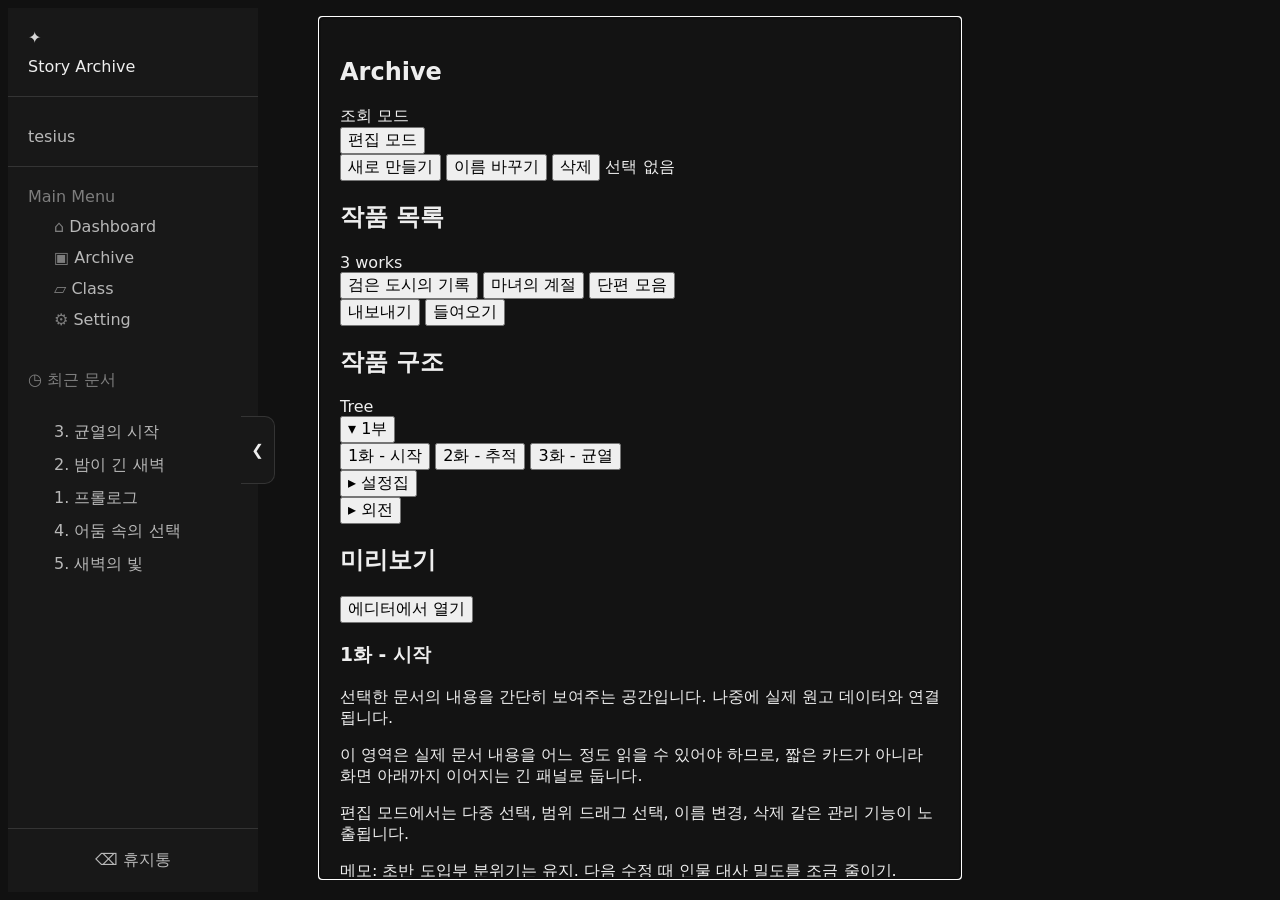
<file: frontend/index.html>
<!DOCTYPE html>
<html lang="ko">
<head>
    <meta charset="UTF-8" />
    <meta name="viewport" content="width=device-width, initial-scale=1.0" />
    <title>Story Archive</title>

    <!-- 공통 UI / 테마 / 사이드바 스타일 -->
    <link rel="stylesheet" href="./css/common.css" />
</head>
<body class="">
    <!--
        app-shell
        - index.html은 전체 앱의 고정 프레임 역할만 한다.
        - 실제 페이지 내용은 main.js가 #page-view 안으로 불러온다.
    -->
    <div class="app-shell ">
        <aside class="main-sidebar ">

            <div class="sidebar-component sidebar-brand">
                <div class="sidebar-brand__mark" aria-hidden="true">✦</div>
                <div class="sidebar-brand__text">Story Archive</div>
            </div>
            
            <div class="sidebar-component user-profile">
                <div id="user-img"></div>
                <div id="user-nickname">tesius</div>
            </div>


            <div class="sidebar-component navigation">
                <label >Main Menu</label>

                <button class="main-nav__item" type="button" data-page="dashboard">
                <span class="main-nav__icon" aria-hidden="true">⌂</span>
                <span>Dashboard</span>
                </button>

                <button class="main-nav__item is-active" type="button" data-page="archive">
                <span class="main-nav__icon" aria-hidden="true">▣</span>
                <span>Archive</span>
                </button>

                <button class="main-nav__item" type="button" data-page="classroom">
                <span class="main-nav__icon" aria-hidden="true">▱</span>
                <span>Class</span>
                </button>

                <button class="main-nav__item" type="button" data-page="classroom">
                <span class="main-nav__icon" aria-hidden="true">⚙</span>
                <span>Setting</span>
                </button>
            
            </div>


            <div class="sidebar-component recent">
                <label>◷ 최근 문서</label>             

                <ul class="recent-doc-list">
                    <li>
                        <button type="button" class="main-nav__item is-active" data-page="editor">
                        <span class="recent-doc__dot" aria-hidden="true"></span>
                        <span>3. 균열의 시작</span>
                        </button>
                    </li>
                    <li>
                        <button type="button" class="main-nav__item" data-page="editor">
                        <span class="recent-doc__dot" aria-hidden="true"></span>
                        <span>2. 밤이 긴 새벽</span>
                        </button>
                    </li>
                    <li>
                        <button type="button" class="main-nav__item" data-page="editor">
                        <span class="recent-doc__dot" aria-hidden="true"></span>
                        <span>1. 프롤로그</span>
                        </button>
                    </li>
                    <li>
                        <button type="button" class="main-nav__item" data-page="editor">
                        <span class="recent-doc__dot" aria-hidden="true"></span>
                        <span>4. 어둠 속의 선택</span>
                        </button>
                    </li>
                    <li>
                        <button type="button" class="main-nav__item" data-page="editor">
                        <span class="recent-doc__dot" aria-hidden="true"></span>
                        <span>5. 새벽의 빛</span>
                        </button>
                    </li>
                    </ul>
            </div>


            <div class="sidebar-component sidebar-bottom">
                <button class="shortcut-nav__item" type="button" data-page="trash">
                    <span aria-hidden="true">⌫</span>
                    <span>휴지통</span>
                </button>   
            </div>

            <div class="sidebar-component fold">
                <button
                type="button"
                class="sidebar-collapse-toggle"
                id="sidebarCollapseToggle"
                aria-label="사이드바 접기"
                aria-expanded="true">❮
                </button>
            </div>

        </aside>

        <!-- 메인 영역 -->
        <main class="page-content" id="page-content" tabindex="-1">
            <!--
                main.js가 ./pages/archive.html 등을 fetch해서 이 안에 삽입한다.
                파일이 없을 때도 화면이 비지 않도록 기본 placeholder를 둔다.
            -->
            <section class="empty-page-state">
                <h1>Story Archive</h1>
                <p>왼쪽 메뉴에서 페이지를 선택하세요.</p>
            </section>
        </main>
        

        <aside id="sub-sidebar">
        </aside>
    </div>
<!-- 공통 동작: 페이지 로딩, 테마 선택, 글자 크기 설정 -->
<script src="./js/main.js"></script>
</body>
</html>
</file>
<file: frontend/css/common.css>
/* =========================================================
   Story Archive Common CSS
   ---------------------------------------------------------
   역할
   1. 브라우저 기본 스타일 초기화
   2. Story Archive 공통 앱 레이아웃 관리
   3. 왼쪽 메인 사이드바 관리
   4. 페이지 콘텐츠 영역 관리
   5. 6개 테마 프리셋 관리
   6. 사용자 글자 크기 배율 관리

   제거된 기능
   - 사용자의 직접 사이드바 색상 선택
   - 사용자의 직접 배경색 선택

   유지된 기능
   - 테마 프리셋 선택
   - 사용자 글자 크기 선택
   ========================================================= */


/* =========================================================
   1. 공통 크기 및 레이아웃 변수
   ========================================================= */

:root {
  /* 왼쪽 메인 사이드바의 기본 너비 */
  --sidebar-width: 250px;

  /* JS 또는 다른 CSS에서 사용할 수 있는 메뉴 상태값 */
  --main-nav__item: 0;

  --sidebar-handle-width: 36px;
}


/* =========================================================
   2. 기본 리셋
   ========================================================= */

/*
  모든 요소의 width와 height 안에
  padding과 border가 포함되도록 설정한다.
*/
* {
  box-sizing: border-box;
}


/*
  브라우저가 body에 기본으로 넣는 여백을 제거한다.
*/
body {
  margin: 0;
}


/*
  버튼과 입력 요소가 body의 글꼴 설정을 그대로 사용한다.
*/
button,
input,
select,
textarea {
  font: inherit;
}


/*
  모든 버튼에 손가락 모양 커서를 적용한다.
*/
button {
  cursor: pointer;
}


/* =========================================================
   3. Body 공통 설정
   ========================================================= */

body {
  font-family:
    "Pretendard",
    "Noto Sans KR",
    system-ui,
    -apple-system,
    BlinkMacSystemFont,
    sans-serif;

  /*
    현재 body에 적용된 테마 변수로
    배경색과 기본 글자색을 설정한다.
  */
  background: var(--app-bg);
  color: var(--text-main);

  /*
    브라우저 전체 스크롤을 막고,
    필요한 영역 내부에서 별도로 스크롤하도록 한다.
  */
  overflow: hidden;

  /*
    사용자 글자 크기 배율.
    main.js에서 이 값을 변경할 수 있다.

    1    = 100%
    1.1  = 110%
    1.2  = 120%
  */
  --user-font-scale: 1;
}


/* =========================================================
   4. 테마 공통 기본값
   ---------------------------------------------------------
   body에 별도의 테마 클래스가 없을 때
   아이보리 라이트가 기본으로 사용된다.
   ========================================================= */

body {
  /* 앱 전체 바깥 배경 */
  --app-bg: #f4efe7;

  /* 왼쪽 사이드바 배경 */
  --sidebar-bg: #fffaf3;

  /* 중앙 페이지 배경 */
  --page-bg: #f8f4ed;

  /* 카드 및 오른쪽 패널 배경 */
  --panel-bg: #ffffff;

  /* 테두리 */
  --border-color: rgba(70, 54, 34, 0.14);

  /* 텍스트 */
  --text-main: #27231f;
  --text-sub: #5f574f;
  --text-muted: #8a8075;

  /* 아이콘, 점, 강조 요소 */
  --theme-accent: #3b8eea;

  /* 메뉴 호버 배경 */
  --menu-hover-bg: rgba(59, 142, 234, 0.1);

  /* 메뉴 호버 글자색 */
  --menu-hover-text: #27231f;
}


/* =========================================================
   5. 테마 프리셋
   ---------------------------------------------------------
   body 클래스 예시:

   <body class="theme-forest">
   ========================================================= */


/* ---------------------------------------------------------
   5-1. 모노 다크
   --------------------------------------------------------- */

body.theme-mono-dark {
  --app-bg: #111111;
  --sidebar-bg: #181818;
  --page-bg: #131313;
  --panel-bg: #202020;

  --border-color: rgba(255, 255, 255, 0.12);

  --text-main: #eeeeee;
  --text-sub: #b8b8b8;
  --text-muted: #7d7d7d;

  --theme-accent: #d6d6d6;

  --menu-hover-bg: rgba(255, 255, 255, 0.08);
  --menu-hover-text: #ffffff;
}


/* ---------------------------------------------------------
   5-2. 아이보리 라이트
   --------------------------------------------------------- */

body.theme-ivory-light {
  --app-bg: #f4efe7;
  --sidebar-bg: #fffaf3;
  --page-bg: #f8f4ed;
  --panel-bg: #ffffff;

  --border-color: rgba(70, 54, 34, 0.14);

  --text-main: #27231f;
  --text-sub: #5f574f;
  --text-muted: #8a8075;

  --theme-accent: #3b8eea;

  --menu-hover-bg: rgba(59, 142, 234, 0.1);
  --menu-hover-text: #27231f;
}


/* ---------------------------------------------------------
   5-3. 포레스트
   --------------------------------------------------------- */

body.theme-forest {
  --app-bg: #3f563d;
  --sidebar-bg: #778873;
  --page-bg: #50604c;
  --panel-bg: #657360;

  --border-color: rgba(253, 246, 237, 0.2);

  --text-main: #fdf6ed;
  --text-sub: rgba(253, 246, 237, 0.78);
  --text-muted: rgba(253, 246, 237, 0.52);

  --theme-accent: #dccfc0;

  --menu-hover-bg: rgba(220, 207, 192, 0.2);
  --menu-hover-text: #ffffff;
}


/* ---------------------------------------------------------
   5-4. 선셋
   --------------------------------------------------------- */

body.theme-sunset {
  --app-bg:
    linear-gradient(
      180deg,
      #2f2578 0%,
      #443199 42%,
      #792ca2 72%,
      #c13383 100%
    );

  --sidebar-bg:
    linear-gradient(
      180deg,
      #2f2578 0%,
      #443199 46%,
      #792ca2 100%
    );

  --page-bg: rgba(47, 37, 120, 0.62);
  --panel-bg: rgba(68, 49, 153, 0.72);

  --border-color: rgba(255, 246, 240, 0.2);

  --text-main: #fff6f0;
  --text-sub: rgba(255, 246, 240, 0.78);
  --text-muted: rgba(255, 246, 240, 0.52);

  --theme-accent: #e05454;

  --menu-hover-bg: rgba(255, 246, 240, 0.12);
  --menu-hover-text: #ffffff;
}


/* ---------------------------------------------------------
   5-5. 오션
   --------------------------------------------------------- */

body.theme-ocean {
  --app-bg:
    linear-gradient(
      180deg,
      #b4e1eb 0%,
      #95bdd7 54%,
      #78a4cb 100%
    );

  --sidebar-bg: rgba(239, 250, 252, 0.68);
  --page-bg: rgba(229, 246, 250, 0.56);
  --panel-bg: rgba(255, 255, 255, 0.5);

  --border-color: rgba(255, 255, 255, 0.48);

  --text-main: #173241;
  --text-sub: #34586a;
  --text-muted: #668697;

  --theme-accent: #4f86b0;

  --menu-hover-bg: rgba(255, 255, 255, 0.28);
  --menu-hover-text: #173241;
}


/* ---------------------------------------------------------
   5-6. 라벤더
   --------------------------------------------------------- */

body.theme-lavender {
  --app-bg:
    linear-gradient(
      180deg,
      #fbefef 0%,
      #ffe2e2 50%,
      #e2d5e8 100%
    );

  --sidebar-bg:
    linear-gradient(
      180deg,
      #ffe2e2 0%,
      #f5cbcb 62%,
      #c5b3d3 100%
    );

  --page-bg: rgba(255, 242, 242, 0.72);
  --panel-bg: rgba(255, 248, 248, 0.82);

  --border-color: rgba(169, 138, 188, 0.24);

  --text-main: #3d2f43;
  --text-sub: #6f5a72;
  --text-muted: #9d8294;

  --theme-accent: #a98abc;

  --menu-hover-bg: rgba(169, 138, 188, 0.18);
  --menu-hover-text: #3d2f43;
}


/* =========================================================
   6. 앱 전체 레이아웃
   ========================================================= */

/*
  전체 화면을 감싸는 최상위 앱 컨테이너.

  position: relative는 내부 absolute 요소들의
  위치 기준이 된다.
*/
.app-shell {
  position: relative;

  width: 100vw;
  height: 100vh;

  padding: 8px;

  /*
    body의 테마 배경이 보이도록
    별도의 불투명 배경은 주지 않는다.
  */
  background: transparent;
}


/* =========================================================
   7. 왼쪽 메인 사이드바
   ========================================================= */

.main-sidebar {
  position: absolute;
  top: 8px;
  left: 8px;

  width: var(--sidebar-width);
  height: calc(100vh - 16px);

  display: flex;
  flex-direction: column;

  background: var(--sidebar-bg);
  color: var(--text-main);
  overflow: visible;
  transform: translateX(0);
  transition: transform 240ms ease;
  will-change: transform;



}


/*
  사이드바 내부의 각 구역과
  최근 문서 ul의 기본 정렬 방식.
*/
.sidebar-component,
.sidebar-component > ul {
  display: flex;
  flex-direction: column;

  padding: 20px;
  row-gap: 10px;

  color: var(--text-main);
}


/* =========================================================
   8. 사이드바 로고
   ========================================================= */

.sidebar-brand {
  color: var(--text-main);
  border-bottom: 1px solid var(--border-color);
}


/* 로고 앞쪽 심볼 */
.sidebar-brand__mark {
  color: var(--theme-accent);
}


/* Story Archive 텍스트 */
.sidebar-brand__text {
  color: var(--text-main);
}


/* =========================================================
   9. 사용자 프로필
   ========================================================= */

.user-profile {
  color: var(--text-main);
  border-bottom: 1px solid var(--border-color);
}


/* 사용자의 이름 또는 닉네임 */
#user-nickname {
  color: var(--text-sub);
}


/* =========================================================
   10. 메인 메뉴 및 최근 문서 영역
   ========================================================= */

.navigation,
.recent {
  color: var(--text-main);
}


/* Main Menu, 최근 문서 같은 구역 제목 */
.navigation > label,
.recent > label {
  color: var(--text-muted);
}


/*
  ul 브라우저 기본 여백을 제거한다.
*/
.recent-doc-list {
  margin: 0;
  padding: 0;

  color: var(--text-sub);

  list-style: none;
}


/* 최근 문서 앞에 표시되는 작은 점 */
.recent-doc__dot {
  width: 6px;
  height: 6px;

  flex: 0 0 auto;

  border-radius: 50%;
  background: var(--theme-accent);
}


/* =========================================================
   11. 사이드바 버튼 기본 형태
   ========================================================= */

.main-nav__item,
.shortcut-nav__item,
.sidebar-collapse-toggle {
  background: transparent;
  color: var(--text-sub);

  border: 0;

  /*
    브라우저 기본 버튼 스타일을 제거한다.
  */
  appearance: none;
  -webkit-appearance: none;
}

.navigation > .main-nav__item {
  text-align: left;
  margin-left: 20px;
}

/* 메인 메뉴 아이콘 */
.main-nav__icon {
  color: var(--text-muted);
}


/* =========================================================
   12. 메뉴 호버 효과
   ---------------------------------------------------------
   마우스를 올린 경우에만 배경색과 글자색이 바뀐다.

   클릭 상태 또는 활성 메뉴 상태는 아직 포함하지 않는다.
   ========================================================= */

.main-nav__item,
.shortcut-nav__item {
  /*
    배경색과 글자색 변화가 너무 갑작스럽지 않도록 한다.
  */
  transition:
    background-color 160ms ease,
    color 160ms ease;
}


.main-nav__item:hover,
.shortcut-nav__item:hover {
  background: var(--menu-hover-bg);
  color: var(--menu-hover-text);
}


/*
  메뉴에 마우스를 올렸을 때
  내부 아이콘도 같은 색을 사용한다.
*/
.main-nav__item:hover .main-nav__icon {
  color: var(--menu-hover-text);
}


/* =========================================================
    13. 사이드바 하단 영역
   ========================================================= */

.sidebar-bottom {
  border-top: 1px solid var(--border-color);
}

.sidebar-bottom {
  margin-top: auto;
}



/* body에 sidebar-collapsed가 붙으면 접힘 */
body.sidebar-collapsed .main-sidebar {
  transform: translateX(
    calc(-1 * var(--sidebar-width) + 18px)
  );
}


/* 접기 버튼을 감싸는 영역 */
.fold {
  position: absolute;

  top: 50%;
  right: -17px;

  width: 34px;
  height: 68px;

  padding: 0;
  margin: 0;

  transform: translateY(-50%);

  border: 0;
  background: transparent;

  z-index: 20;
}


/* 실제 손잡이 버튼 */
.sidebar-collapse-toggle {
  width: 34px;
  height: 68px;

  display: grid;
  place-items: center;

  padding: 0;
  margin: 0;

  background: var(--sidebar-bg);
  color: var(--text-main);

  border: 1px solid var(--border-color);
  border-left: 0;
  border-radius: 0 10px 10px 0;

  font-size: 15px;
  line-height: 1;
}


/* =========================================================
    14. 중앙 페이지 콘텐츠
   ========================================================= */

.page-content {
  position: absolute;

  left: 25vw;

  width: 50vw;
  height: calc(100vh - 40px);

  margin-block: 10px;
  padding: 20px;

  background: var(--page-bg);
  color: var(--text-main);

  /*
    body에서 전체 스크롤을 막았으므로
    콘텐츠가 길어질 경우 이 영역 안에서 스크롤한다.
  */
  overflow-y: auto;
}


/* =========================================================
    15. 기본 페이지 안내 화면
   ========================================================= */

.empty-page-state {
  color: var(--text-main);
}


.empty-page-state p {
  margin: 0;
  color: var(--text-sub);
}


/* =========================================================
    16. 오른쪽 보조 사이드바
   ========================================================= */

#sub-sidebar {
  background: var(--panel-bg);
  color: var(--text-main);

  border-left: 1px solid var(--border-color);
}


/* =========================================================
    17. 페이지 공통 카드
    ---------------------------------------------------------
    fetch로 불러오는 각 페이지에서도 재사용할 수 있다.
   ========================================================= */

.content-card {
  background: var(--panel-bg);
  color: var(--text-main);

  border: 1px solid var(--border-color);
  border-radius: 14px;
}


/* =========================================================
    18. 반응형 레이아웃
    ---------------------------------------------------------
    이후 태블릿과 모바일용 규칙을 추가할 위치.
   ========================================================= */

@media (max-width: 900px) {
  /*
    아직 구체적인 모바일 구조를 정하지 않았다면
    이 영역은 비워 두어도 된다.
  */
}
</file>
